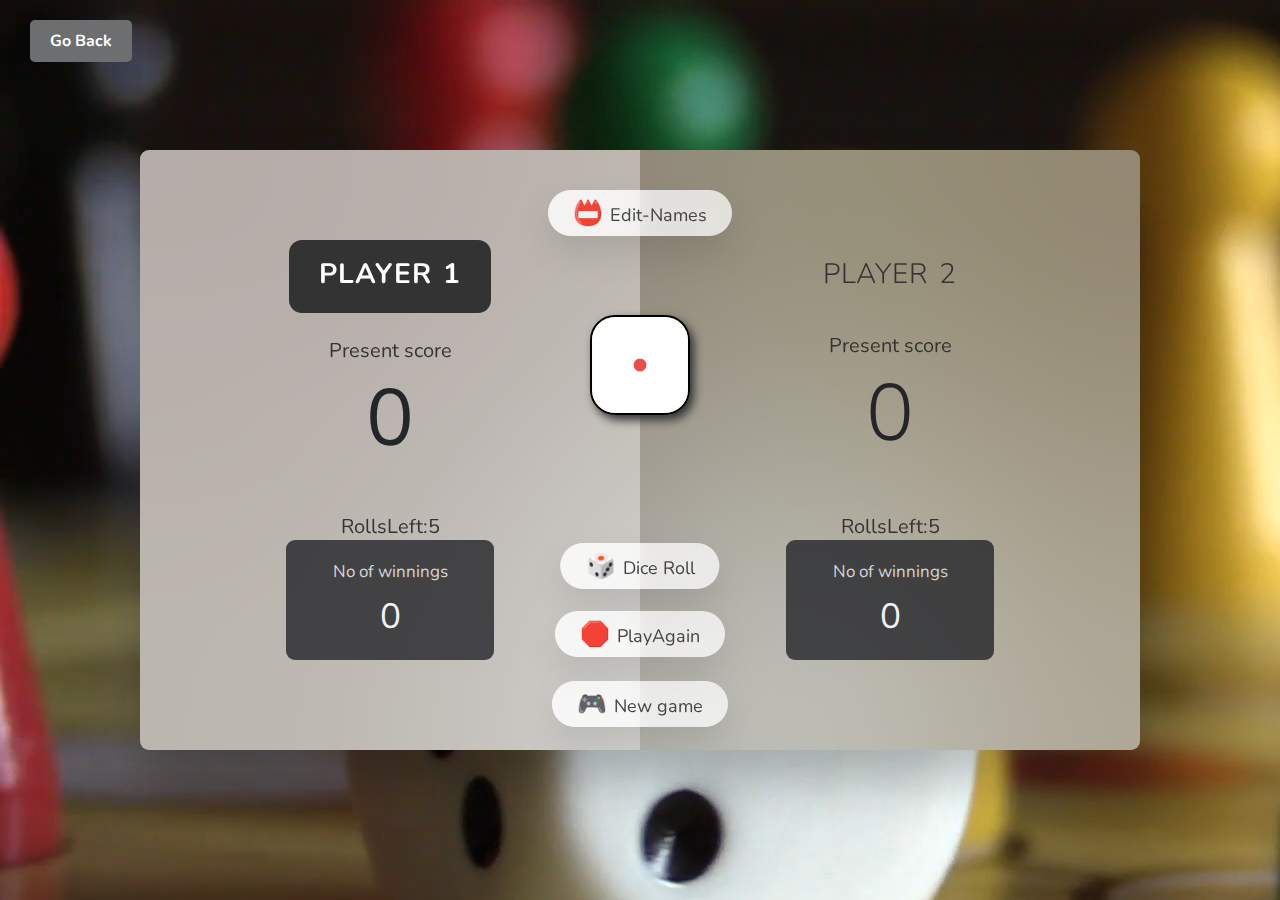
<file: Game/index.html>
<!DOCTYPE html>
<html lang="en">
<head>
    <meta charset="UTF-8">
    <meta name="viewport" content="width=device-width, initial-scale=1.0">
    <title>Dice Roll Game</title>
    <link rel="stylesheet" href="style.css">
    <link rel="web icon" href="/imgs/dice.png">
    <style>
        @import url('https://fonts.googleapis.com/css2?family=Nunito&display=swap');

        .back-btn {
            background-color:  #6d6e70;
            border: none;
            color: #fff;
            padding: 10px 20px;
            font-size: 16px;
            cursor: pointer;
            border-radius: 5px;
            transition: background-color 0.3s ease;
        }
        .back-btn:hover {
            background-color: #707274;
        }

        a {
            text-decoration: none;
            font-weight: bold;
            font-family: 'Nunito', sans-serif;
            color: #ffffff;
        }
        .top-left {
            height: 40px;
            position: absolute;
            top: 20px;
            left: 30px;
        }
    </style>
</head>
<body>
    
    <div id="gradient">
        <video autoplay muted loop id="myVideo">
            <source src="bg-video.mp4" type="video/mp4">
          </video>
    </div>
    <div class="top-left">  <button class="back-btn"><a href="/index.html">Go Back</a></button></div>

    <main>
      
        <section class="player player_1 player--active">
            <h2 class="name " id="p1Name" style="padding: 15px 30px 20px; font-size: 28px; ">Player 1</h2>
            <br>
            <p class="tChances"> Present score</p>
            <p class="score" id="p1Score">0</p>
            <p class="tChances" id="player1chances">RollsLeft:</p>
            <div class="current">
                <p class="current-label"> No of winnings</p>
                <p class="current-score" id="p1CurrentScore">0</p>
            </div>
        </section>
        <section class="player player_2">
            <h2 class="name" id="p2Name" style="padding: 15px 30px; font-size: 28px; ">Player 2</h2>
            <br>
            <p class="tChances"> Present score</p>
            <p class="score" id="p2Score">0</p>
            <p class="tChances" id="player2chances">RollsLeft:</p>
            <div class="current">
                <p class="current-label"> No of winnings</p>
                <p class="current-score" id="p2CurrentScore">0</p>
            </div>

        </section>
        <img src="dice-1.png" alt="Playing dice" class="dice" style="border-radius: 25px; box-shadow: 4px 5px 10px; border: 2px solid black;">
        <button class="btn btn--new"onclick="editNames()">📛Edit-Names </button>
        <button class="btn btn--roll" onclick="playSound()">🎲Dice Roll </button>
        <button class="btn btn--hold" onclick="playAgain()">🛑PlayAgain</button><br><br><br><br>
        <button class="btn btn--hold"  onclick="restartGame()"style="margin: 70px; left: 430px;">🎮New game</button>
    
    </main>
    <script src="game.js"></script>

</body>
</html>
</file>
<file: Game/style.css>
@import url('https://fonts.googleapis.com/css2?family=Nunito&display=swap');


* {
  margin: 0;
  padding: 0;
  box-sizing: border-box;
}

html {
  font-size: 62.5%;
}

body {
  font-family: 'Nunito', sans-serif;
  font-weight: 400;
  height: 100vh;
  color: #333;
  display: flex;
  align-items: center;
  justify-content: center;
}

main {
  position: relative;
  width: 100rem;
  height: 60rem;
  background-color: rgba(255, 255, 255, 0.35);
  backdrop-filter: blur(200px);
  box-shadow: 0 3rem 5rem rgba(0, 0, 0, 0.25);
  border-radius: 9px;
  overflow: hidden;
  display: flex;
}

.player {
  flex: 50%;
  padding: 9rem;
  display: flex;
  flex-direction: column;
  align-items: center;
  transition: all 0.75s;
}
.playerturn{
  background-color: #333;
  color: #fff;
  border-radius: 13px;
}

.name {
  font-size: 4rem;
  text-transform: uppercase;
  letter-spacing: 1px;
  word-spacing: 2px;
  font-weight: 300;
  margin-bottom: 1rem;
}

.score {
  font-size: 8rem;
  font-weight: 300;
  color:#24252a;
  margin-bottom: auto;
}

.player--active {
  background-color: rgba(255, 255, 255, 0.4);
}

.player--active .name {
  font-weight: 700;
}

.player--active .score {
  font-weight: 400;
}

.current {
  background-color: #24252a;
  opacity: 0.8;
  border-radius: 9px;
  color: #fff;
  width: 65%;
  padding: 2rem;
  text-align: center;
  transition: all 0.75s;
}

.current-label {
  margin-bottom: 1rem;
  font-size: 1.7rem;
  color: #ddd;
}

.current-score {
  font-size: 3.5rem;
}

.btn {
  position: absolute;
  left: 50%;
  transform: translateX(-50%);
  color: #444;
  background: none;
  border: none;
  font-family: inherit;
  font-size: 1.8rem;
  cursor: pointer;
  font-weight: 400;
  transition: all 0.2s;
  background-color: rgba(255, 255, 255, 0.6);
  backdrop-filter: blur(10px);
  padding: 0.7rem 2.5rem;
  border-radius: 50rem;
  box-shadow: 0 1.75rem 3.5rem rgba(0, 0, 0, 0.1);
}

.btn::first-letter {
  font-size: 2.4rem;
  display: inline-block;
  margin-right: 0.7rem;
}

.btn--new {
  top: 4rem;
}

.btn--roll {
  top: 39.3rem;
}

.btn--hold {
  top: 46.1rem;
}

.btn:active {
  transform: translate(-50%, 3px);
  box-shadow: 0 1rem 2rem rgba(0, 0, 0, 0.15);
}

.dice {
  position: absolute;
  left: 50%;
  top: 16.5rem;
  transform: translateX(-50%);
  height: 10rem;
  box-shadow: 0 2rem 5rem rgba(0, 0, 0, 0.2);
}

.tChances {
  font-size: 20px;
}

#gradient {
  z-index: -1;
  position: fixed;
  top: 0;
  bottom: 0;
  width: 100vw;
  height: 100vh;
  color: #fff;
}


/* Update the CSS styles for the larger popup */
.winner-popup {
  position: fixed;
  top: 50%;
  left: 50%;
  transform: translate(-50%, -50%);
  background-color: #fff;
  padding: 40px; 
  border-radius: 15px; 
  box-shadow: 0 0 60px rgba(0, 0, 0, 0.5); 
  z-index: 999;
  max-width: 400px; 
}

.winner-popup .popup-content {
  text-align: center;
  font-size: 18px;
}

.winner-popup button {
  margin-top: 20px; 
  padding: 10px 15px; 
  background-color: rgba(78, 77, 77, 0.6);
  color: #fff;
  border: none;
  border-radius: 8px;
  cursor: pointer;
}


.winner-gif {
  margin-top: 20px;
  /* max-width: 100%; */
  width: 140px;
  height: auto;
  border-radius: 8px;
}
</file>
